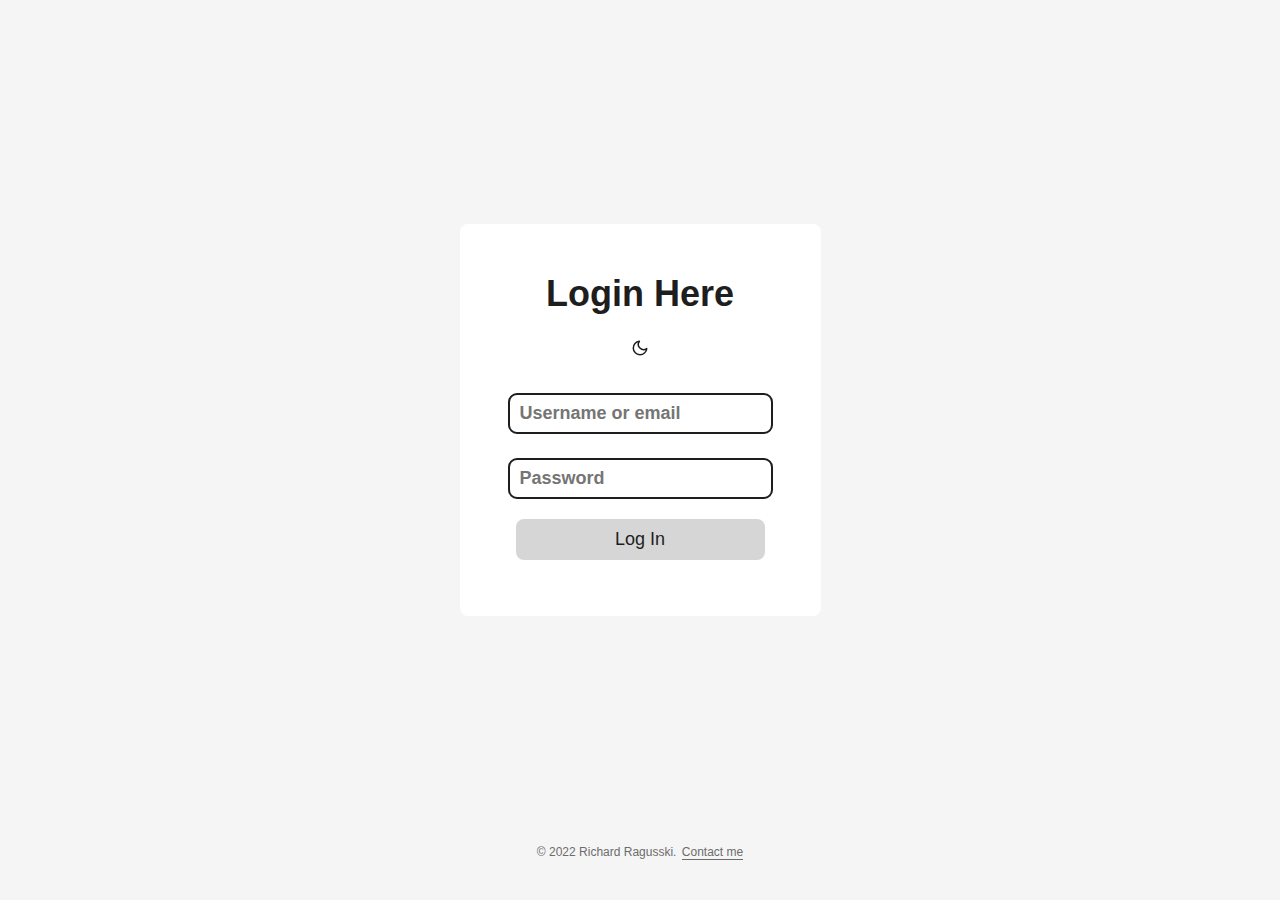
<file: public/index.html>
<!doctype html><html lang=en dir=auto><head> <meta name=generator content="Hugo 0.105.0"> <meta charset=utf-8> <meta http-equiv=x-ua-compatible content="IE=edge"> <meta name=viewport content="width=device-width,initial-scale=1,shrink-to-fit=no"> <meta name=robots content="index, follow"> <title>Login | RichardHere</title> <meta name=keywords content="Auth,richardhere"> <meta name=description content="Auth Service for richardhere.dev"> <meta name=author content="Richard Ragusski"> <link rel=canonical href=https://auth.richardhere.dev/> <link crossorigin=anonymous href=style.css rel="preload stylesheet" as=style> <link rel=icon href=https://richardhere.dev/favicon/favicon.ico> <link rel=icon type=image/png sizes=16x16 href=https://richardhere.dev/favicon/favicon-16x16.ico> <link rel=icon type=image/png sizes=32x32 href=https://richardhere.dev/favicon/favicon-32x32.ico> <link rel=apple-touch-icon href=https://richardhere.dev/favicon/apple-touch-icon.ico> <link rel=mask-icon href=https://richardhere.dev/favicon/safari-pinned-tab.ico> <meta name=theme-color content="#2e2e33"> <meta name=msapplication-TileColor content="#2e2e33"> <link rel=alternate type=application/rss+xml href=https://auth.richardhere.dev/index.xml> <noscript> <style>#theme-toggle{display: none}</style> <style>@media (prefers-color-scheme: dark){:root{--theme: rgb(29, 30, 32); --entry: rgb(46, 46, 51); --primary: rgb(218, 218, 219); --secondary: rgb(155, 156, 157); --tertiary: rgb(65, 66, 68); --content: rgb(196, 196, 197); --hljs-bg: rgb(46, 46, 51); --code-bg: rgb(55, 56, 62); --border: rgb(51, 51, 51)}}</style> </noscript> <meta property="og:title" content="Auth Service"> <meta property="og:description" content="Auth Service for richardhere.dev"> <meta property="og:type" content="website"> <meta property="og:url" content="https://auth.richardhere.dev/"> <meta property="og:site_name" content="Auth Service"> <meta name=twitter:card content="summary"> <meta name=twitter:title content="Auth Service"> <meta name=twitter:description content="Auth Service for richardhere.dev"> <script type=application/ld+json>{"@context": "https://schema.org", "@type": "Organization", "name": "Auth Service", "url": "https://auth.richardhere.dev/", "description": "Auth Service for richardhere.dev", "thumbnailUrl": "https://richardhere.dev/favicon/favicon.ico", "sameAs": []}</script></head><body class=list id=top><script>localStorage.getItem("pref-theme")==="dark" ? document.body.classList.add("dark") : localStorage.getItem("pref-theme")==="light" ? document.body.classList.remove("dark") : window.matchMedia("(prefers-color-scheme: dark)").matches && document.body.classList.add("dark")</script><main class=main> <div class=profile> <div class=profile_inner><h1>Login Here</h1><button id=theme-toggle accesskey=t title="(Alt + T)"> <svg id="moon" xmlns="http://www.w3.org/2000/svg" width="24" height="18" viewBox="0 0 24 24" fill="none" stroke="currentcolor" stroke-width="2" stroke-linecap="round" stroke-linejoin="round"> <path d="M21 12.79A9 9 0 1111.21 3 7 7 0 0021 12.79z"/> </svg> <svg id="sun" xmlns="http://www.w3.org/2000/svg" width="24" height="18" viewBox="0 0 24 24" fill="none" stroke="currentcolor" stroke-width="2" stroke-linecap="round" stroke-linejoin="round"> <circle cx="12" cy="12" r="5"/> <line x1="12" y1="1" x2="12" y2="3"/> <line x1="12" y1="21" x2="12" y2="23"/> <line x1="4.22" y1="4.22" x2="5.64" y2="5.64"/> <line x1="18.36" y1="18.36" x2="19.78" y2="19.78"/> <line x1="1" y1="12" x2="3" y2="12"/> <line x1="21" y1="12" x2="23" y2="12"/> <line x1="4.22" y1="19.78" x2="5.64" y2="18.36"/> <line x1="18.36" y1="5.64" x2="19.78" y2="4.22"/> </svg> </button><span></span> <form target="_parent" action="/api/v1/login?redirect_uri=https://richardhere.dev/" method="POST"> <input type="text" name="username" placeholder="Username or email"> <input type="password" name="password" placeholder="Password"> <button class=button rel=noopener type="submit"><span class=button-inner>Log In</span></button> </form> </div></div></main><footer class=footer><span>&copy; 2022 <a href=https://auth.richardhere.dev/>Richard Ragusski</a>.</span> <span><a class=underlined href=mailto:me@richardhere.dev>Contact me</a></span></footer><script>document.getElementById("theme-toggle").addEventListener("click", ()=>{document.body.className.includes("dark") ? (document.body.classList.remove("dark"), localStorage.setItem("pref-theme", "light")) : (document.body.classList.add("dark"), localStorage.setItem("pref-theme", "dark"))})</script></body></html>
</file>
